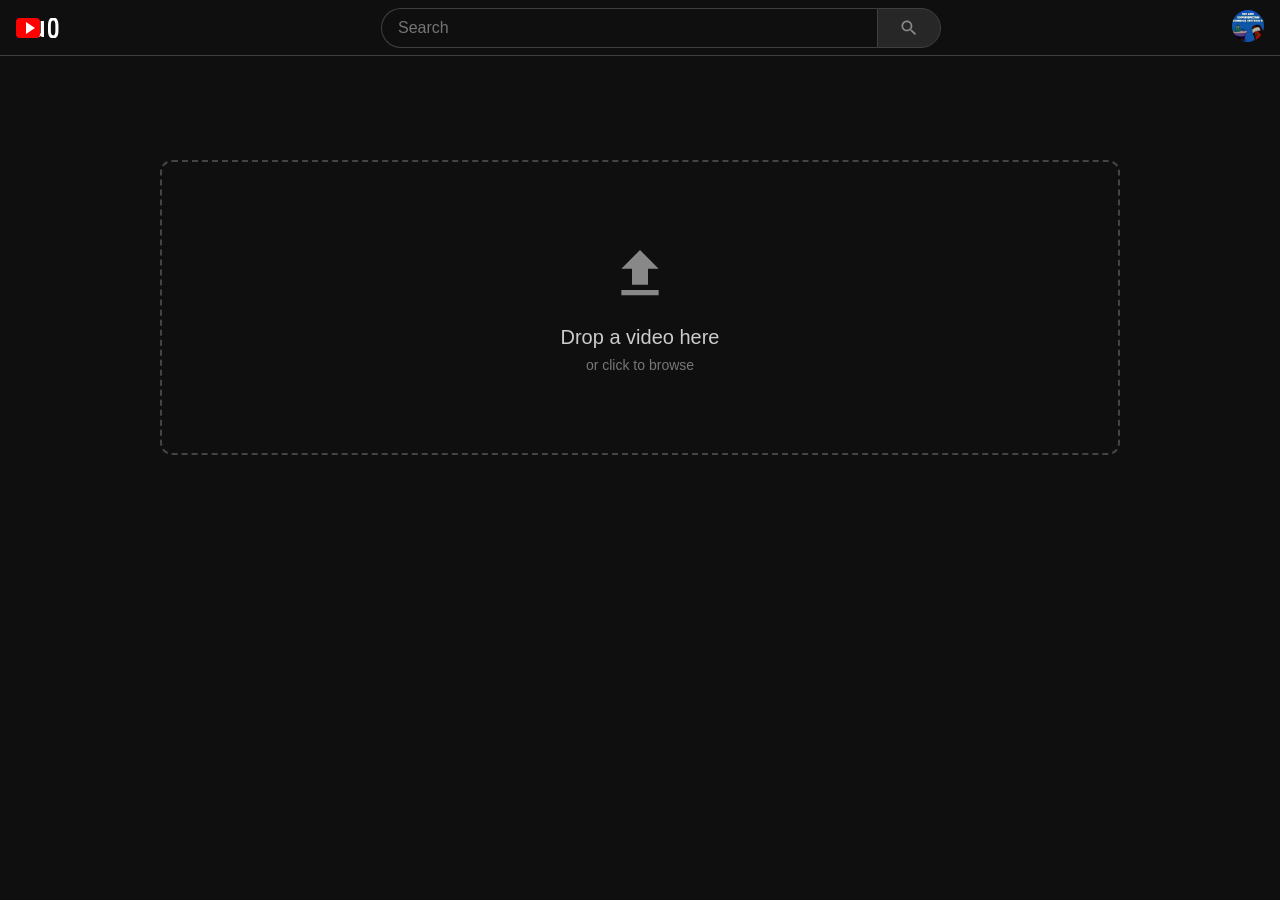
<file: index.html>
<!DOCTYPE html>
<html lang="en">
<head>
  <meta charset="UTF-8">
  <meta name="viewport" content="width=device-width, initial-scale=1.0">
  <title>YT Chrome Exporter</title>
  <link rel="icon" href="data:image/svg+xml,<svg xmlns='http://www.w3.org/2000/svg' viewBox='0 0 100 100'><rect width='100' height='100' rx='12' fill='%23ff0000'/><polygon points='40,25 40,75 80,50' fill='white'/></svg>">
  <link rel="stylesheet" href="css/style.css">
</head>
<body>
  <!-- YouTube-style header -->
  <header class="yt-header">
    <div class="yt-header-inner">
      <div class="yt-logo">
        <svg viewBox="0 0 90 20" width="90" height="20">
          <path d="M27.97 3.12V18.98h-2.54l-.29-1.41c-.97 1.09-2.24 1.65-3.73 1.65-1.42 0-2.52-.44-3.28-1.33-.76-.88-1.14-2.14-1.14-3.77V3.12h2.85v10.68c0 .94.2 1.65.59 2.12.39.47.95.71 1.67.71 1.11 0 1.98-.53 2.61-1.59V3.12h3.26z" fill="white"/>
          <path d="M0 7.51c0-2.7.44-4.73 1.32-6.08C2.2.09 3.5-.5 5.23-.5c1.73 0 3.02.59 3.9 1.93.87 1.35 1.32 3.38 1.32 6.08v4.98c0 2.7-.44 4.73-1.32 6.08-.88 1.34-2.17 1.93-3.9 1.93-1.73 0-3.03-.59-3.91-1.93C.44 17.22 0 15.19 0 12.49V7.51zm2.85 5.24c0 1.59.18 2.77.53 3.54.36.77.93 1.15 1.73 1.15.79 0 1.37-.38 1.73-1.15.35-.77.53-1.95.53-3.54V7.25c0-1.59-.18-2.77-.53-3.54-.36-.77-.94-1.16-1.73-1.16-.8 0-1.37.39-1.73 1.16-.35.77-.53 1.95-.53 3.54v5.5z" fill="white" transform="translate(32,0)"/>
          <rect x="0" y="0" width="24" height="20" rx="4" fill="#FF0000"/>
          <polygon points="10,4 10,16 19,10" fill="white"/>
        </svg>
      </div>
      <div class="yt-search-bar">
        <input type="text" placeholder="Search" disabled>
        <button class="yt-search-btn" disabled>
          <svg viewBox="0 0 24 24" width="20" height="20" fill="#888"><path d="M15.5 14h-.79l-.28-.27C15.41 12.59 16 11.11 16 9.5 16 5.91 13.09 3 9.5 3S3 5.91 3 9.5 5.91 16 9.5 16c1.61 0 3.09-.59 4.23-1.57l.27.28v.79l5 4.99L20.49 19l-4.99-5zm-6 0C7.01 14 5 11.99 5 9.5S7.01 5 9.5 5 14 7.01 14 9.5 11.99 14 9.5 14z"/></svg>
        </button>
      </div>
      <div class="yt-header-actions">
        <img class="yt-avatar" src="img/avatar.jpg" alt="User">
      </div>
    </div>
  </header>

  <div id="app">

    <!-- Upload View -->
    <section id="upload-view" class="view active">
      <div class="upload-zone" id="upload-zone">
        <div class="upload-icon">
          <svg viewBox="0 0 24 24" width="64" height="64" fill="#888">
            <path d="M9 16h6v-6h4l-7-7-7 7h4v6zm-4 2h14v2H5v-2z"/>
          </svg>
        </div>
        <p class="upload-title">Drop a video here</p>
        <p class="upload-subtitle">or click to browse</p>
        <input type="file" id="file-input" accept="video/*" hidden>
        <div class="upload-warning" id="upload-warning" hidden></div>
      </div>
    </section>

    <!-- Player View -->
    <section id="player-view" class="view">
      <div class="watch-page">
        <div class="watch-primary">
          <!-- Player -->
          <div class="player-container" id="player-container">
            <canvas id="blur-fill" class="blur-fill"></canvas>
            <video id="video" preload="metadata" playsinline webkit-playsinline></video>

            <div class="player-top-gradient" id="player-top">
              <span class="video-title" id="video-title"></span>
            </div>

            <div class="player-center-play" id="center-play">
              <div class="center-play-circle">
                <svg viewBox="0 0 24 24" fill="currentColor" width="28" height="28">
                  <path d="M8 5v14l11-7z"/>
                </svg>
              </div>
            </div>

            <div class="player-spinner" id="player-spinner" hidden>
              <div class="spinner-arc"></div>
            </div>

            <div class="player-bottom" id="player-bottom">
              <div class="progress-container" id="progress-container">
                <div class="progress-track">
                  <div class="progress-buffered" id="progress-buffered"></div>
                  <div class="progress-played" id="progress-played"></div>
                  <div class="progress-scrubber" id="progress-scrubber"></div>
                </div>
                <div class="progress-tooltip" id="progress-tooltip">0:00</div>
              </div>

              <div class="control-bar">
                <div class="controls-left">
                  <button class="ctrl-btn" id="btn-play" aria-label="Play"></button>
                  <button class="ctrl-btn" id="btn-next" aria-label="Next"></button>
                  <div class="volume-group">
                    <button class="ctrl-btn" id="btn-volume" aria-label="Volume"></button>
                    <div class="volume-slider-container" id="volume-slider-container">
                      <div class="volume-slider-track">
                        <div class="volume-slider-fill" id="volume-slider-fill"></div>
                        <div class="volume-slider-handle" id="volume-slider-handle"></div>
                      </div>
                    </div>
                  </div>
                  <span class="timestamp" id="timestamp">0:00 / 0:00</span>
                </div>
                <div class="controls-right">
                  <button class="ctrl-btn" id="btn-cc" aria-label="Captions"></button>
                  <button class="ctrl-btn" id="btn-settings" aria-label="Settings"></button>
                  <button class="ctrl-btn" id="btn-miniplayer" aria-label="Miniplayer"></button>
                  <button class="ctrl-btn" id="btn-theater" aria-label="Theater mode"></button>
                  <button class="ctrl-btn" id="btn-fullscreen" aria-label="Fullscreen"></button>
                </div>
              </div>
            </div>
          </div>

          <!-- Video info (below player, YouTube-style) -->
          <div class="video-info">
            <h1 class="video-info-title" id="video-info-title">Video Title</h1>
            <div class="video-info-meta">
              <span class="video-info-views" id="video-info-views">0 views</span>
              <span class="video-info-date" id="video-info-date"></span>
            </div>
            <div class="video-info-actions">
              <div class="info-actions-left">
                <button class="yt-action-btn" id="btn-like">
                  <svg viewBox="0 0 24 24" width="20" height="20" fill="currentColor"><path d="M18.77 11h-4.23l1.52-4.94C16.38 5.03 15.54 4 14.38 4c-.58 0-1.14.24-1.52.65L7 11H1v11h16.76c1.41 0 2.63-.94 2.97-2.3l1.89-7.52c.56-2.25-.93-4.18-3.85-4.18zM7 20H3v-7h4v7zm2-7l5.93-6.49c.12-.13.29-.21.47-.21.3 0 .52.27.43.56L14.2 11h5.57c1.31 0 1.95.84 1.7 1.85l-1.89 7.52c-.14.55-.64.96-1.22.96H9v-7.33z"/></svg>
                  <span>Like</span>
                </button>
                <button class="yt-action-btn">
                  <svg viewBox="0 0 24 24" width="20" height="20" fill="currentColor"><path d="M5.23 13h4.23l-1.52 4.94C7.62 18.97 8.46 20 9.62 20c.58 0 1.14-.24 1.52-.65L17 13h6V2H6.24c-1.41 0-2.63.94-2.97 2.3L1.38 11.82C.82 14.07 2.31 16 5.23 16V13zm12.77-2l-5.93 6.49c-.12.13-.29.21-.47.21-.3 0-.52-.27-.43-.56L12.8 13H7.23c-1.31 0-1.95-.84-1.7-1.85l1.89-7.52C7.56 3.08 8.06 2.67 8.64 2.67H17V11zm2-7v7h2V4h-2z"/></svg>
                  <span>Dislike</span>
                </button>
                <button class="yt-action-btn">
                  <svg viewBox="0 0 24 24" width="20" height="20" fill="currentColor"><path d="M15 5.63L20.66 12 15 18.37V14h-1c-3.96 0-7.14 1-9.75 3.09 1.84-4.07 5.11-6.4 9.89-7.1l.86-.13V5.63M14 3v6C6.22 10.13 3.11 15.33 2 21c2.78-3.97 6.44-6 12-6v6l8-9-8-9z"/></svg>
                  <span>Share</span>
                </button>
                <button class="yt-action-btn" id="btn-export">
                  <svg viewBox="0 0 24 24" width="20" height="20" fill="currentColor"><path d="M17 18v1H6v-1h11zm-.5-6.6-.7-.7-3.8 3.7V4h-1v10.4l-3.8-3.8-.7.7 5 5 5-4.9z"/></svg>
                  <span>Export</span>
                </button>
              </div>
            </div>
            <div class="video-info-channel">
              <div class="channel-avatar"></div>
              <div class="channel-text">
                <span class="channel-name" id="channel-name">Your Video</span>
                <span class="channel-subs">Local file</span>
              </div>
              <button class="subscribe-btn" id="btn-new-video">Choose Another Video</button>
            </div>
            <div class="video-info-description">
              <p id="video-description">Uploaded for playback with YouTube chrome overlay. Click "Export" to download with the YouTube frame baked into the video.</p>
            </div>
          </div>
        </div>

        <!-- Sidebar -->
        <div class="watch-secondary">
          <div class="sidebar-placeholder">
            <div class="sidebar-card" id="sidebar-upload-card">
              <div class="sidebar-card-thumb upload-thumb">
                <svg viewBox="0 0 24 24" width="32" height="32" fill="#888"><path d="M9 16h6v-6h4l-7-7-7 7h4v6zm-4 2h14v2H5v-2z"/></svg>
              </div>
              <div class="sidebar-card-info">
                <span class="sidebar-card-title">Upload another video</span>
                <span class="sidebar-card-channel">Click to browse files</span>
              </div>
            </div>
            <div class="sidebar-ghost"></div>
            <div class="sidebar-ghost"></div>
            <div class="sidebar-ghost"></div>
            <div class="sidebar-ghost"></div>
            <div class="sidebar-ghost"></div>
          </div>
        </div>
      </div>
    </section>

    <!-- Export Modal -->
    <div id="export-modal" class="modal" hidden>
      <div class="modal-content">
        <h2>Exporting Video</h2>
        <p id="export-status">Preparing...</p>
        <div class="export-progress-bar">
          <div class="export-progress-fill" id="export-progress-fill"></div>
        </div>
        <p class="export-time" id="export-time"></p>
        <div class="modal-actions">
          <button id="btn-cancel-export" class="action-btn secondary">Cancel</button>
          <a id="btn-download" class="action-btn" hidden>Download</a>
        </div>
      </div>
    </div>

  </div>

  <script src="js/icons.js"></script>
  <script src="js/upload.js"></script>
  <script src="js/player.js"></script>
  <script src="js/chrome-renderer.js"></script>
  <script src="js/export.js"></script>
  <script src="js/app.js"></script>
</body>
</html>
</file>
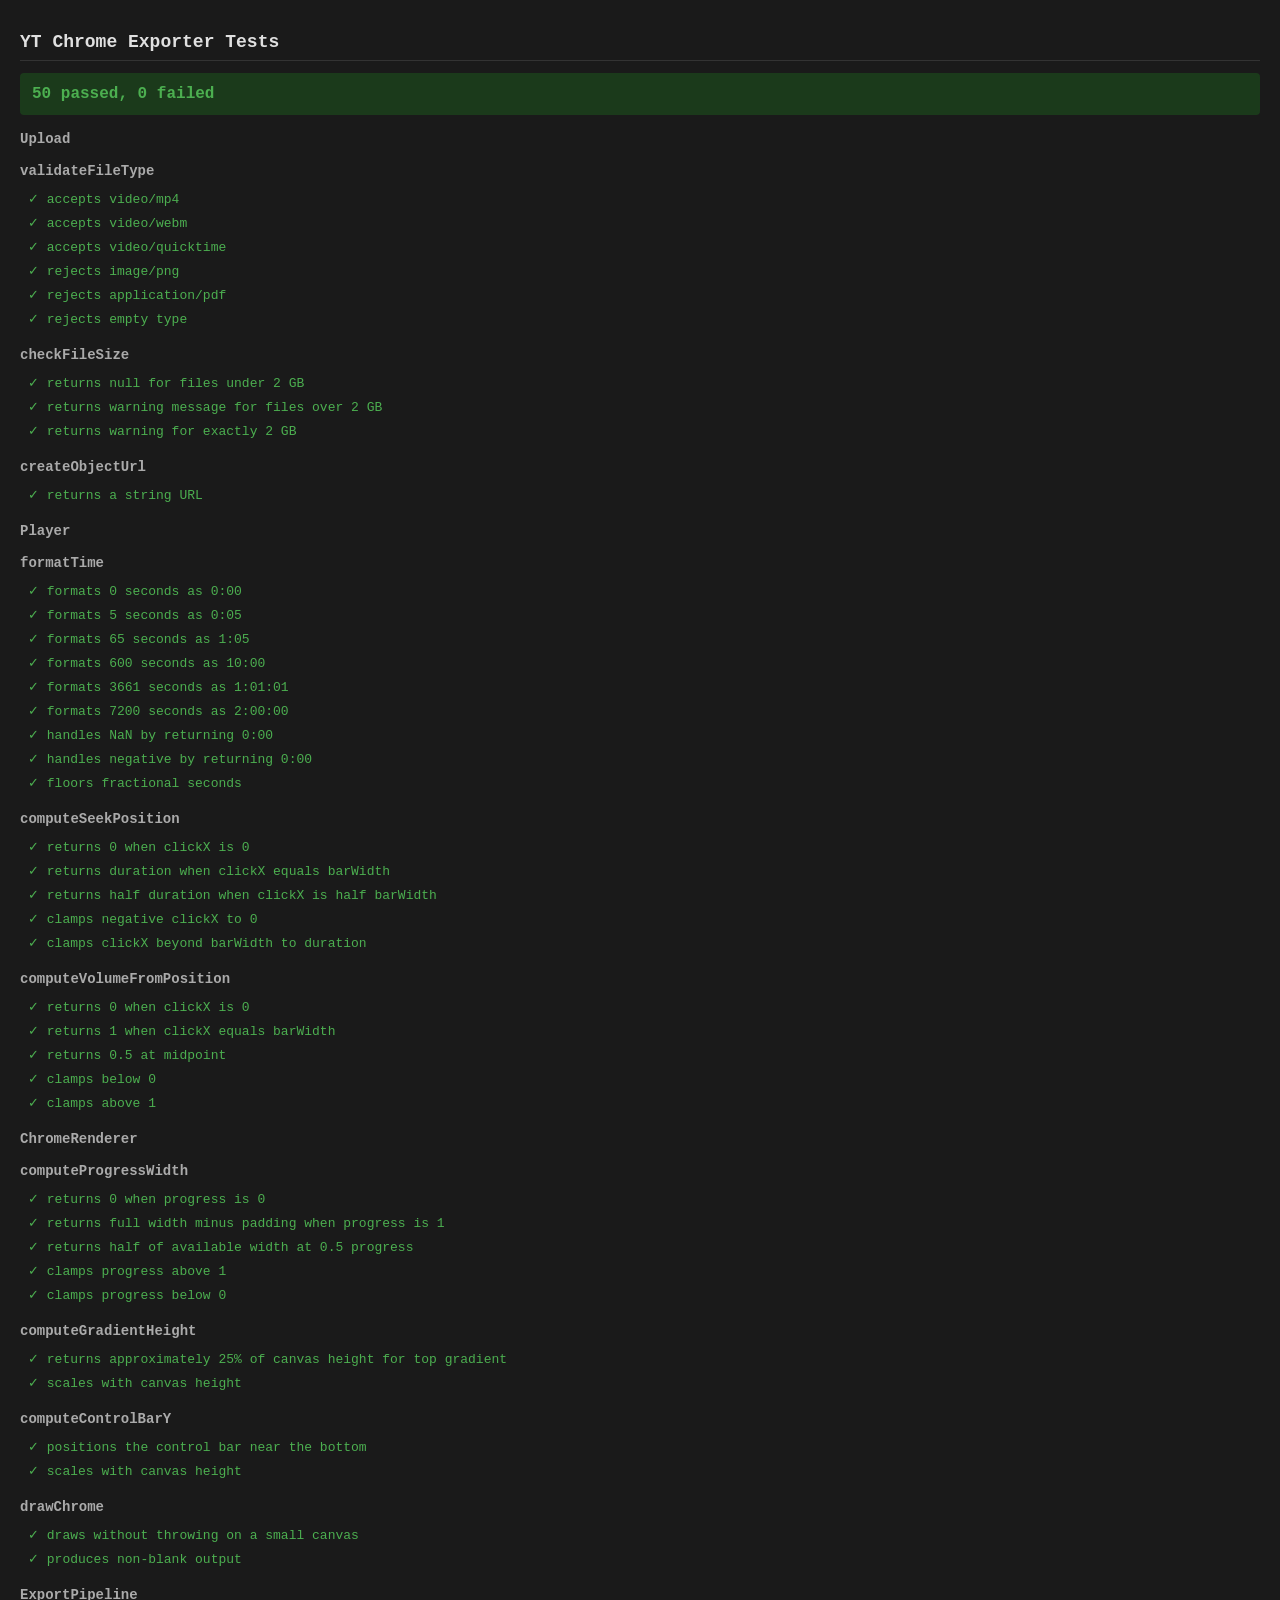
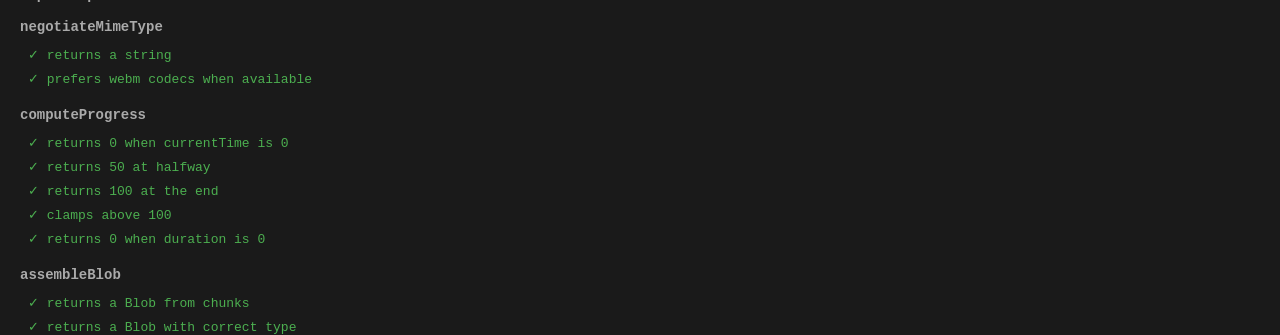
<file: tests/test-runner.html>
<!DOCTYPE html>
<html lang="en">
<head>
  <meta charset="UTF-8">
  <meta name="viewport" content="width=device-width, initial-scale=1.0">
  <title>YT Chrome Exporter - Tests</title>
  <style>
    body { font-family: monospace; background: #1a1a1a; color: #e0e0e0; padding: 20px; margin: 0; }
    h1 { font-size: 18px; border-bottom: 1px solid #333; padding-bottom: 8px; }
    .suite h2 { font-size: 14px; color: #aaa; margin: 16px 0 8px; }
    .test { padding: 4px 8px; font-size: 13px; }
    .pass { color: #4caf50; }
    .fail { color: #f44336; }
    .error { color: #ff9800; font-size: 12px; margin-left: 20px; margin-top: 2px; }
    .summary { font-size: 16px; font-weight: bold; padding: 12px; border-radius: 4px; margin-bottom: 16px; }
    .summary:not(.has-failures) { background: #1b3a1b; color: #4caf50; }
    .summary.has-failures { background: #3a1b1b; color: #f44336; }
  </style>
</head>
<body>
  <h1>YT Chrome Exporter Tests</h1>
  <div id="test-results">Running...</div>

  <script src="test-runner.js"></script>
  <script src="../js/icons.js"></script>
  <script src="../js/upload.js"></script>
  <script src="../js/player.js"></script>
  <script src="../js/chrome-renderer.js"></script>
  <script src="../js/export.js"></script>
  <script src="upload.test.js"></script>
  <script src="player.test.js"></script>
  <script src="chrome-renderer.test.js"></script>
  <script src="export.test.js"></script>

  <script>
    TestRunner.run().then(results => TestRunner.render(results));
  </script>
</body>
</html>
</file>
<file: css/style.css>
:root {
  --yt-red: #ff0000;
  --yt-black: #000000;
  --yt-white: #ffffff;
  --yt-icon: #ffffff;
  --yt-icon-hover: rgba(255, 255, 255, 0.1);
  --yt-gradient-top: rgba(0, 0, 0, 0.7);
  --yt-gradient-bottom: rgba(0, 0, 0, 0.7);
  --yt-track: rgba(255, 255, 255, 0.2);
  --yt-buffer: rgba(255, 255, 255, 0.4);
  --yt-timestamp: #ffffffde;
  --yt-font: Roboto, Arial, sans-serif;
  --yt-bg: #0f0f0f;
  --yt-surface: #272727;
  --yt-text-primary: #f1f1f1;
  --yt-text-secondary: #aaaaaa;
  --yt-divider: #3f3f3f;
}

*, *::before, *::after {
  box-sizing: border-box;
  margin: 0;
  padding: 0;
}

body {
  background: var(--yt-bg);
  color: var(--yt-text-primary);
  font-family: var(--yt-font);
  min-height: 100vh;
}

/* ==================== YouTube Header ==================== */

.yt-header {
  position: sticky;
  top: 0;
  z-index: 50;
  background: var(--yt-bg);
  border-bottom: 1px solid var(--yt-divider);
  height: 56px;
}

.yt-header-inner {
  display: flex;
  align-items: center;
  height: 100%;
  padding: 0 16px;
  max-width: 1800px;
  margin: 0 auto;
}

.yt-logo {
  flex-shrink: 0;
  display: flex;
  align-items: center;
}

.yt-search-bar {
  flex: 1;
  max-width: 560px;
  margin: 0 auto;
  display: flex;
  height: 40px;
}

.yt-search-bar input {
  flex: 1;
  background: var(--yt-bg);
  border: 1px solid var(--yt-divider);
  border-right: none;
  border-radius: 20px 0 0 20px;
  color: var(--yt-text-primary);
  font-size: 16px;
  padding: 0 16px;
  font-family: var(--yt-font);
  outline: none;
}

.yt-search-bar input:focus {
  border-color: #065fd4;
}

.yt-search-btn {
  width: 64px;
  background: var(--yt-surface);
  border: 1px solid var(--yt-divider);
  border-radius: 0 20px 20px 0;
  cursor: pointer;
  display: flex;
  align-items: center;
  justify-content: center;
}

.yt-header-actions {
  flex-shrink: 0;
  margin-left: 16px;
}

.yt-avatar {
  width: 32px;
  height: 32px;
  border-radius: 50%;
  background: #3ea6ff;
  object-fit: cover;
}

/* ==================== App Container ==================== */

#app {
  width: 100%;
  max-width: 1800px;
  margin: 0 auto;
  padding: 24px 24px 0;
}

.view { display: none; }
.view.active { display: block; }

/* ==================== Upload Zone ==================== */

#upload-view {
  max-width: 960px;
  margin: 80px auto 0;
}

.upload-zone {
  border: 2px dashed #444;
  border-radius: 12px;
  padding: 80px 40px;
  text-align: center;
  cursor: pointer;
  transition: border-color 0.2s, background 0.2s;
}

.upload-zone:hover,
.upload-zone.dragover {
  border-color: var(--yt-red);
  background: rgba(255, 0, 0, 0.03);
}

.upload-icon { margin-bottom: 16px; }

.upload-title {
  font-size: 20px;
  color: #ccc;
  margin-bottom: 8px;
}

.upload-subtitle {
  font-size: 14px;
  color: #777;
}

.upload-warning {
  margin-top: 16px;
  padding: 8px 16px;
  background: rgba(255, 152, 0, 0.15);
  color: #ffb74d;
  border-radius: 6px;
  font-size: 13px;
}

/* ==================== Watch Page Layout ==================== */

.watch-page {
  display: flex;
  gap: 24px;
}

.watch-primary {
  flex: 1;
  min-width: 0;
  max-width: 1100px;
}

.watch-secondary {
  width: 402px;
  flex-shrink: 0;
}

/* ==================== Player Container ==================== */

.player-container {
  position: relative;
  width: 100%;
  aspect-ratio: 16 / 9;
  background: var(--yt-black);
  border-radius: 12px;
  overflow: hidden;
  cursor: default;
  user-select: none;
}

.blur-fill {
  position: absolute;
  inset: 0;
  width: 100%;
  height: 100%;
  filter: blur(20px) brightness(0.4);
  transform: scale(1.1);
  object-fit: cover;
  pointer-events: none;
  display: none;
}

.blur-fill.active {
  display: block;
}

.player-container video {
  position: relative;
  width: 100%;
  height: 100%;
  object-fit: contain;
  display: block;
  z-index: 1;
}

.player-container.controls-hidden {
  cursor: none;
}

.player-container.controls-hidden .player-top-gradient,
.player-container.controls-hidden .player-bottom,
.player-container.controls-hidden .player-center-play {
  opacity: 0;
  pointer-events: none;
}

/* ==================== Top Gradient ==================== */

.player-top-gradient {
  position: absolute;
  top: 0;
  left: 0;
  right: 0;
  height: 80px;
  z-index: 2;
  background: linear-gradient(to bottom, var(--yt-gradient-top), transparent);
  padding: 14px 16px;
  opacity: 1;
  transition: opacity 0.25s ease;
  display: flex;
  align-items: flex-start;
}

.video-title {
  color: var(--yt-white);
  font-size: 18px;
  font-weight: 500;
  white-space: nowrap;
  overflow: hidden;
  text-overflow: ellipsis;
  text-shadow: 0 1px 3px rgba(0, 0, 0, 0.6);
}

/* ==================== Center Play Button ==================== */

.player-center-play {
  position: absolute;
  top: 50%;
  left: 50%;
  transform: translate(-50%, -50%);
  opacity: 1;
  transition: opacity 0.25s ease;
  pointer-events: none;
  z-index: 2;
}

.player-center-play.hidden {
  opacity: 0;
}

.center-play-circle {
  width: 68px;
  height: 68px;
  border-radius: 50%;
  background: rgba(0, 0, 0, 0.6);
  display: flex;
  align-items: center;
  justify-content: center;
  color: var(--yt-white);
  transition: background 0.15s;
}

.center-play-circle svg {
  width: 28px;
  height: 28px;
  margin-left: 3px;
}

.player-container:hover .center-play-circle {
  background: rgba(0, 0, 0, 0.75);
}

/* ==================== Loading Spinner ==================== */

.player-spinner {
  position: absolute;
  top: 50%;
  left: 50%;
  transform: translate(-50%, -50%);
  z-index: 2;
}

.spinner-arc {
  width: 48px;
  height: 48px;
  border: 3px solid transparent;
  border-top-color: var(--yt-white);
  border-radius: 50%;
  animation: spin 0.8s linear infinite;
}

@keyframes spin {
  to { transform: rotate(360deg); }
}

/* ==================== Bottom Controls ==================== */

.player-bottom {
  position: absolute;
  bottom: 0;
  left: 0;
  right: 0;
  background: linear-gradient(to top, var(--yt-gradient-bottom), transparent);
  padding: 0 12px 10px;
  opacity: 1;
  transition: opacity 0.25s ease;
  z-index: 2;
}

/* ==================== Progress Bar ==================== */

.progress-container {
  position: relative;
  width: 100%;
  height: 20px;
  display: flex;
  align-items: center;
  cursor: pointer;
}

.progress-track {
  position: relative;
  width: 100%;
  height: 3px;
  background: var(--yt-track);
  transition: height 0.1s;
}

.progress-container:hover .progress-track {
  height: 5px;
}

.progress-buffered {
  position: absolute;
  top: 0;
  left: 0;
  height: 100%;
  background: var(--yt-buffer);
  width: 0%;
}

.progress-played {
  position: absolute;
  top: 0;
  left: 0;
  height: 100%;
  background: var(--yt-red);
  width: 0%;
}

.progress-scrubber {
  position: absolute;
  top: 50%;
  left: 0%;
  width: 13px;
  height: 13px;
  border-radius: 50%;
  background: var(--yt-red);
  transform: translate(-50%, -50%) scale(0);
  transition: transform 0.1s;
}

.progress-container:hover .progress-scrubber {
  transform: translate(-50%, -50%) scale(1);
}

.progress-tooltip {
  position: absolute;
  bottom: 24px;
  left: 0;
  background: rgba(0, 0, 0, 0.8);
  color: var(--yt-white);
  font-size: 12px;
  padding: 4px 8px;
  border-radius: 3px;
  pointer-events: none;
  opacity: 0;
  transition: opacity 0.15s;
  transform: translateX(-50%);
  font-variant-numeric: tabular-nums;
}

.progress-container:hover .progress-tooltip {
  opacity: 1;
}

/* ==================== Control Bar ==================== */

.control-bar {
  display: flex;
  align-items: center;
  justify-content: space-between;
  height: 48px;
}

.controls-left,
.controls-right {
  display: flex;
  align-items: center;
  gap: 4px;
}

.ctrl-btn {
  width: 36px;
  height: 36px;
  border: none;
  background: transparent;
  color: var(--yt-icon);
  cursor: pointer;
  border-radius: 50%;
  display: flex;
  align-items: center;
  justify-content: center;
  padding: 6px;
  transition: background 0.15s;
}

.ctrl-btn:hover {
  background: var(--yt-icon-hover);
}

.ctrl-btn svg {
  width: 100%;
  height: 100%;
}

/* ==================== Volume Slider ==================== */

.volume-group {
  display: flex;
  align-items: center;
}

.volume-slider-container {
  width: 0;
  overflow: hidden;
  transition: width 0.2s ease;
  display: flex;
  align-items: center;
  padding: 0;
}

.volume-group:hover .volume-slider-container {
  width: 52px;
  padding: 0 4px;
}

.volume-slider-track {
  position: relative;
  width: 100%;
  height: 3px;
  background: var(--yt-track);
  border-radius: 2px;
  cursor: pointer;
}

.volume-slider-fill {
  position: absolute;
  top: 0;
  left: 0;
  height: 100%;
  background: var(--yt-white);
  border-radius: 2px;
  width: 100%;
}

.volume-slider-handle {
  position: absolute;
  top: 50%;
  right: 0;
  width: 12px;
  height: 12px;
  background: var(--yt-white);
  border-radius: 50%;
  transform: translate(50%, -50%);
}

.timestamp {
  color: var(--yt-timestamp);
  font-size: 13px;
  font-variant-numeric: tabular-nums;
  margin-left: 8px;
  white-space: nowrap;
}

/* ==================== Video Info (Below Player) ==================== */

.video-info {
  padding: 12px 0 16px;
}

.video-info-title {
  font-size: 20px;
  font-weight: 600;
  line-height: 28px;
  color: var(--yt-text-primary);
  margin-bottom: 8px;
}

.video-info-meta {
  display: flex;
  gap: 8px;
  font-size: 14px;
  color: var(--yt-text-secondary);
  margin-bottom: 12px;
}

.video-info-meta span::after {
  content: " \00b7";
  margin-left: 8px;
}

.video-info-meta span:last-child::after {
  content: "";
}

.video-info-actions {
  display: flex;
  justify-content: space-between;
  align-items: center;
  margin-bottom: 16px;
}

.info-actions-left {
  display: flex;
  gap: 8px;
}

.yt-action-btn {
  display: inline-flex;
  align-items: center;
  gap: 6px;
  height: 36px;
  padding: 0 16px;
  border: none;
  border-radius: 18px;
  background: var(--yt-surface);
  color: var(--yt-text-primary);
  font-size: 14px;
  font-family: var(--yt-font);
  cursor: pointer;
  transition: background 0.15s;
}

.yt-action-btn:hover {
  background: #3f3f3f;
}

.yt-action-btn svg {
  flex-shrink: 0;
}

.video-info-channel {
  display: flex;
  align-items: center;
  gap: 12px;
  padding: 16px 0;
  border-top: 1px solid var(--yt-divider);
  border-bottom: 1px solid var(--yt-divider);
}

.channel-avatar {
  width: 40px;
  height: 40px;
  border-radius: 50%;
  background: linear-gradient(135deg, #3ea6ff, #065fd4);
  flex-shrink: 0;
}

.channel-text {
  display: flex;
  flex-direction: column;
  flex: 1;
}

.channel-name {
  font-size: 16px;
  font-weight: 500;
  color: var(--yt-text-primary);
}

.channel-subs {
  font-size: 12px;
  color: var(--yt-text-secondary);
}

.subscribe-btn {
  height: 36px;
  padding: 0 16px;
  border: none;
  border-radius: 18px;
  background: var(--yt-surface);
  color: var(--yt-text-primary);
  font-size: 14px;
  font-weight: 500;
  font-family: var(--yt-font);
  cursor: pointer;
  transition: background 0.15s;
  white-space: nowrap;
}

.subscribe-btn:hover {
  background: #3f3f3f;
}

.video-info-description {
  padding: 12px 0;
  font-size: 14px;
  line-height: 20px;
  color: var(--yt-text-secondary);
}

/* ==================== Sidebar ==================== */

.sidebar-placeholder {
  display: flex;
  flex-direction: column;
  gap: 8px;
}

.sidebar-card {
  display: flex;
  gap: 8px;
  padding: 4px;
  border-radius: 8px;
  cursor: pointer;
  transition: background 0.15s;
}

.sidebar-card:hover {
  background: var(--yt-surface);
}

.sidebar-card-thumb {
  width: 168px;
  height: 94px;
  border-radius: 8px;
  background: var(--yt-surface);
  flex-shrink: 0;
  display: flex;
  align-items: center;
  justify-content: center;
}

.upload-thumb {
  border: 1px dashed #555;
}

.sidebar-card-info {
  display: flex;
  flex-direction: column;
  gap: 4px;
  padding-top: 4px;
}

.sidebar-card-title {
  font-size: 14px;
  font-weight: 500;
  color: var(--yt-text-primary);
  line-height: 20px;
  display: -webkit-box;
  -webkit-line-clamp: 2;
  -webkit-box-orient: vertical;
  overflow: hidden;
}

.sidebar-card-channel {
  font-size: 12px;
  color: var(--yt-text-secondary);
}

.sidebar-ghost {
  display: flex;
  gap: 8px;
  padding: 4px;
  height: 94px;
}

.sidebar-ghost::before {
  content: "";
  width: 168px;
  height: 94px;
  border-radius: 8px;
  background: var(--yt-surface);
  flex-shrink: 0;
}

.sidebar-ghost::after {
  content: "";
  flex: 1;
  display: flex;
  flex-direction: column;
}

/* ==================== Export Modal ==================== */

.modal {
  position: fixed;
  inset: 0;
  background: rgba(0, 0, 0, 0.8);
  display: flex;
  align-items: center;
  justify-content: center;
  z-index: 100;
}

.modal[hidden] { display: none; }

.modal-content {
  background: #282828;
  border-radius: 12px;
  padding: 32px;
  width: 90%;
  max-width: 420px;
  text-align: center;
}

.modal-content h2 {
  font-size: 18px;
  margin-bottom: 12px;
}

.modal-content p {
  font-size: 14px;
  color: #aaa;
  margin-bottom: 16px;
}

.export-progress-bar {
  width: 100%;
  height: 4px;
  background: var(--yt-track);
  border-radius: 2px;
  overflow: hidden;
  margin-bottom: 8px;
}

.export-progress-fill {
  height: 100%;
  background: var(--yt-red);
  width: 0%;
  transition: width 0.3s;
}

.export-time {
  font-size: 12px;
  color: #888;
}

.modal-actions {
  display: flex;
  gap: 12px;
  justify-content: center;
  margin-top: 20px;
}

.action-btn {
  padding: 10px 24px;
  border: none;
  border-radius: 20px;
  font-size: 14px;
  font-family: var(--yt-font);
  cursor: pointer;
  text-decoration: none;
  display: inline-flex;
  align-items: center;
}

.action-btn:not(.secondary) {
  background: var(--yt-red);
  color: var(--yt-white);
}

.action-btn:not(.secondary):hover {
  background: #cc0000;
}

.action-btn.secondary {
  background: var(--yt-surface);
  color: var(--yt-white);
}

.action-btn.secondary:hover {
  background: #3f3f3f;
}

/* ==================== Responsive ==================== */

@media (max-width: 1024px) {
  .watch-secondary {
    display: none;
  }
}

@media (max-width: 640px) {
  .yt-header { height: 48px; }
  .yt-search-bar { display: none; }

  #app { padding: 0; }

  .upload-zone { padding: 60px 20px; border-radius: 0; margin: 40px 12px 0; }

  .player-container { border-radius: 0; }

  .video-info { padding: 12px; }
  .video-info-title { font-size: 16px; line-height: 22px; }
  .video-info-channel { padding: 12px 0; }
  .info-actions-left { flex-wrap: wrap; }

  .video-title { font-size: 14px; }
  .timestamp { font-size: 11px; }
  .ctrl-btn { width: 32px; height: 32px; padding: 5px; }
  .control-bar { height: 40px; }

  .yt-action-btn { padding: 0 12px; font-size: 13px; height: 32px; }
  .yt-action-btn span { display: none; }
}
</file>
